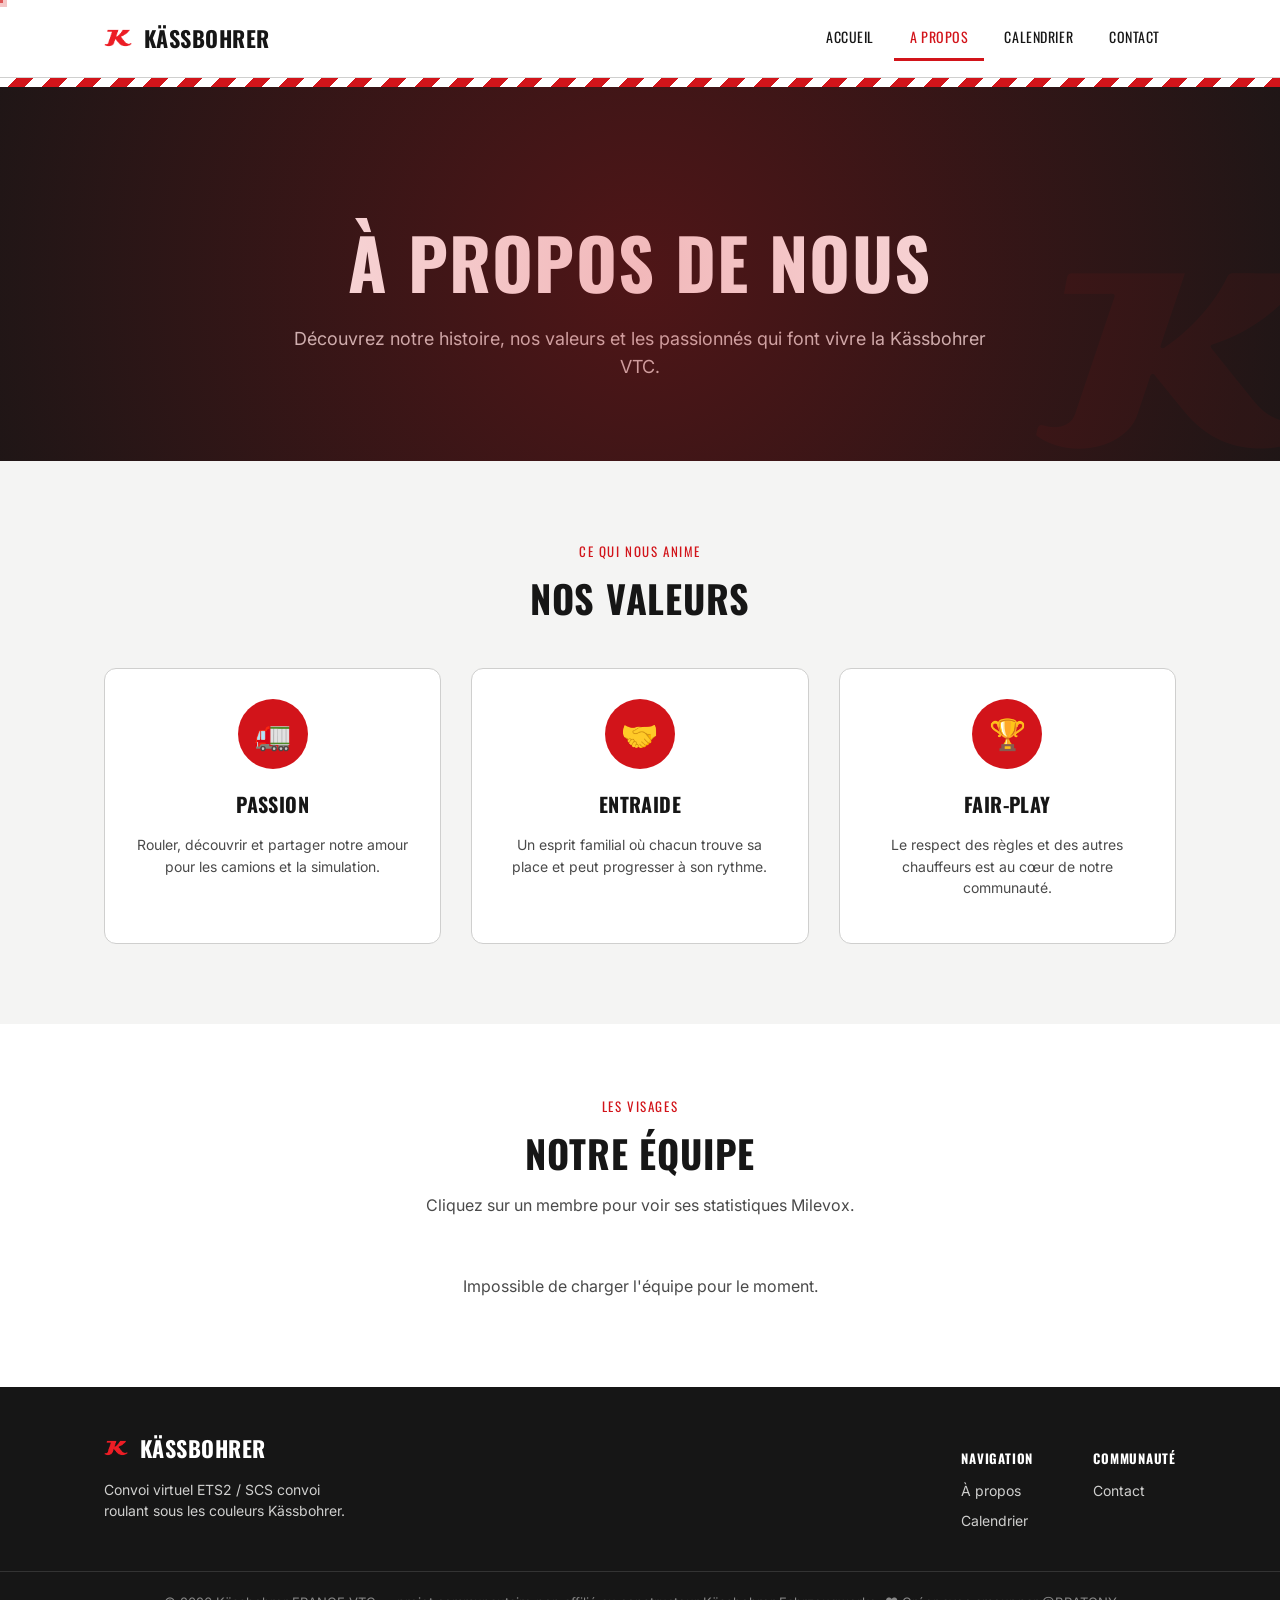
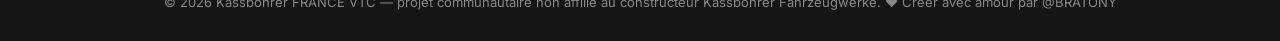
<file: apropos.html>
<!DOCTYPE html>
<html lang="fr">
<head>
<meta charset="UTF-8">
<meta name="viewport" content="width=device-width, initial-scale=1.0">
<title>À propos Kässbohrer VTC</title>
<link rel="icon" type="image/png" href="assets/logo.png">
<link rel="stylesheet" href="assets/style.css">
<style>
  /* ====== STYLES SPÉCIFIQUES À LA PAGE ====== */
  .apropos-hero {
    position: relative;
    background: var(--black);
    color: var(--white);
    overflow: hidden;
    padding: 120px 0 80px;
    text-align: center;
  }
  .apropos-hero::before {
    content: "";
    position: absolute;
    top: -50%;
    left: -50%;
    width: 200%;
    height: 200%;
    background: radial-gradient(circle, rgba(210,20,26,0.3) 0%, transparent 60%);
    animation: rotateBg 20s linear infinite;
  }
  @keyframes rotateBg {
    from { transform: rotate(0deg); }
    to { transform: rotate(360deg); }
  }
  .apropos-hero .logo-watermark {
    position: absolute;
    bottom: -50px;
    right: -50px;
    width: 300px;
    height: 300px;
    opacity: 0.05;
    pointer-events: none;
  }
  .apropos-hero h1 {
    font-size: clamp(40px, 6vw, 70px);
    margin-bottom: 10px;
    text-transform: uppercase;
  }
  .apropos-hero p {
    font-size: 18px;
    max-width: 700px;
    margin: 0 auto;
    color: var(--gray-mid);
  }

  .values-grid {
    display: grid;
    grid-template-columns: repeat(3, 1fr);
    gap: 30px;
    margin-top: 40px;
  }
  .value-card {
    background: var(--white);
    border: 1px solid var(--gray-mid);
    border-radius: 12px;
    padding: 30px;
    text-align: center;
    transition: transform .3s, box-shadow .3s;
  }
  .value-card:hover {
    transform: translateY(-8px);
    box-shadow: 0 12px 30px rgba(0,0,0,0.1);
  }
  .value-icon {
    width: 70px;
    height: 70px;
    border-radius: 50%;
    background: var(--red);
    color: var(--white);
    display: flex;
    align-items: center;
    justify-content: center;
    font-size: 30px;
    margin: 0 auto 20px;
  }
  .value-card h3 {
    font-family: 'Oswald', sans-serif;
    font-size: 20px;
    margin-bottom: 10px;
    text-transform: uppercase;
  }
  .value-card p {
    color: var(--gray-text);
    font-size: 14px;
  }

  .team-grid {
    display: grid;
    grid-template-columns: repeat(4, 1fr);
    gap: 24px;
    margin-top: 40px;
  }
  .team-member {
    text-align: center;
    background: var(--gray-light);
    border-radius: 12px;
    padding: 24px 16px;
    transition: background .3s;
    cursor: pointer;
  }
  .team-member:hover {
    background: var(--white);
    box-shadow: 0 6px 20px rgba(0,0,0,0.08);
  }

  .team-avatar {
    width: 80px;
    height: 80px;
    border-radius: 50%;
    object-fit: cover;
    border: 3px solid var(--red);
    margin: 0 auto 15px;
    display: block;
  }

  .team-member h4 {
    font-family: 'Oswald', sans-serif;
    font-size: 18px;
    margin: 0 0 5px;
  }
  .team-member p {
    font-size: 13px;
    color: var(--gray-text);
    margin: 0;
  }
  
  .team-member .role-badge {
    display: inline-block;
    background: var(--red);
    color: white;
    font-size: 11px;
    padding: 2px 8px;
    border-radius: 12px;
    margin-top: 5px;
    text-transform: uppercase;
    font-weight: 600;
  }

  .cta-section {
    background: var(--red);
    color: var(--white);
    text-align: center;
    padding: 80px 20px;
    margin-top: 60px;
  }
  .cta-section h2 {
    font-size: clamp(30px, 4vw, 50px);
    margin-bottom: 15px;
  }
  .cta-section a {
    display: inline-block;
    background: var(--white);
    color: var(--red);
    padding: 16px 32px;
    font-family: 'Oswald', sans-serif;
    text-transform: uppercase;
    font-size: 16px;
    border-radius: 50px;
    text-decoration: none;
    font-weight: 700;
    margin-top: 20px;
    transition: transform .2s, box-shadow .2s;
  }
  .cta-section a:hover {
    transform: translateY(-3px);
    box-shadow: 0 8px 20px rgba(0,0,0,0.3);
  }

  /* Modal pour les stats */
  .modal-overlay {
    display: none;
    position: fixed;
    top: 0; left: 0; width: 100%; height: 100%;
    background: rgba(0,0,0,0.7);
    justify-content: center;
    align-items: center;
    z-index: 999;
  }
  .modal-overlay.active {
    display: flex;
  }
  .modal {
    background: #1e1e2f;
    border-radius: 16px;
    padding: 30px;
    max-width: 450px;
    width: 90%;
    border: 1px solid #e2b435;
    position: relative;
    color: #fff;
    max-height: 80vh;
    overflow-y: auto;
  }
  .modal .close-btn {
    position: absolute;
    top: 10px;
    right: 15px;
    background: none;
    border: none;
    color: #fff;
    font-size: 1.8rem;
    cursor: pointer;
  }
  .modal h2 {
    margin-top: 0;
    color: #e2b435;
  }
  .modal .stat-item {
    display: flex;
    justify-content: space-between;
    padding: 8px 0;
    border-bottom: 1px solid #333;
  }
  .modal .stat-item:last-child {
    border-bottom: none;
  }
  .modal .label {
    color: #aaa;
  }
  .modal .value {
    font-weight: bold;
  }
  .modal .not-found {
    color: #ff6b6b;
    text-align: center;
  }

  @media (max-width: 860px) {
    .values-grid, .team-grid { grid-template-columns: repeat(2, 1fr); }
  }
  @media (max-width: 560px) {
    .values-grid, .team-grid { grid-template-columns: 1fr; }
  }
</style>
</head>
<body>
  <header>
    <div class="wrap nav-row">
      <a class="brand" href="index.html"><img src="assets/logo.png" alt="Logo Kässbohrer" class="brand-logo">Kässbohrer</a>
      <button class="burger" aria-label="Menu">
        <span></span><span></span><span></span>
      </button>
      <nav>
        <ul>
        <li><a href="index.html">Accueil</a></li>
        <li><a href="apropos.html" class="active">A propos</a></li>
        <li><a href="calendrier.html">Calendrier</a></li>
        <li><a href="contact.html">Contact</a></li>
        </ul>
      </nav>
    </div>
  </header>
  <div class="hazard"></div>

  <section class="apropos-hero">
    <div class="wrap">
      <h1>À propos de nous</h1>
      <p>Découvrez notre histoire, nos valeurs et les passionnés qui font vivre la Kässbohrer VTC.</p>
    </div>
    <img src="assets/logo.png" alt="" class="logo-watermark">
  </section>

  <section style="background:var(--gray-light); padding:80px 0;">
    <div class="wrap">
      <div class="section-head" style="text-align:center;">
        <div class="eyebrow">Ce qui nous anime</div>
        <h2>Nos valeurs</h2>
      </div>
      <div class="values-grid">
        <div class="value-card">
          <div class="value-icon">🚛</div>
          <h3>Passion</h3>
          <p>Rouler, découvrir et partager notre amour pour les camions et la simulation.</p>
        </div>
        <div class="value-card">
          <div class="value-icon">🤝</div>
          <h3>Entraide</h3>
          <p>Un esprit familial où chacun trouve sa place et peut progresser à son rythme.</p>
        </div>
        <div class="value-card">
          <div class="value-icon">🏆</div>
          <h3>Fair-play</h3>
          <p>Le respect des règles et des autres chauffeurs est au cœur de notre communauté.</p>
        </div>
      </div>
    </div>
  </section>

  <section>
    <div class="wrap">
      <div class="section-head" style="text-align:center;">
        <div class="eyebrow">Les visages</div>
        <h2>Notre équipe</h2>
        <p class="lead" style="margin:10px auto 0;">Cliquez sur un membre pour voir ses statistiques Milevox.</p>
      </div>
      <div class="team-grid" id="team-container">
        <p style="grid-column: 1/-1; text-align: center; color: var(--gray-text);">Chargement de l'équipe...</p>
      </div>
    </div>
  </section>

  <!-- Modal pour les stats -->
  <div id="statsModal" class="modal-overlay">
    <div class="modal">
      <button class="close-btn" id="closeModalBtn">&times;</button>
      <h2 id="modalTitle">Statistiques Milevox</h2>
      <div id="modalContent">
        <!-- contenu dynamique -->
      </div>
    </div>
  </div>

  <footer>
    <div class="wrap">
      <div>
        <div class="brand" style="margin-bottom:12px;"><img src="assets/logo.png" alt="Logo Kässbohrer" class="brand-logo" style="height:24px;">Kässbohrer</div>
        <p style="max-width:260px;font-size:14px;">Convoi virtuel ETS2 / SCS convoi roulant sous les couleurs Kässbohrer.</p>
      </div>
      <div class="cols">
        <div>
          <h4>Navigation</h4>
          <ul>
            <li><a href="apropos.html">À propos</a></li>
            <li><a href="calendrier.html">Calendrier</a></li>
          </ul>
        </div>
        <div>
          <h4>Communauté</h4>
          <ul>
            <li><a href="contact.html">Contact</a></li>
          </ul>
        </div>
      </div>
    </div>
    <div class="copy">© 2026 Kässbohrer FRANCE VTC — projet communautaire non affilié au constructeur Kässbohrer Fahrzeugwerke. ❤️ Créer avec amour par <a href="https://discord.com/users/1252736157285093397" target="_blank" style="color:#888;text-decoration:none;transition:color 0.2s;" onmouseover="this.style.color='#e2b435'" onmouseout="this.style.color='#888'">@BRATONY</a></div>
  </footer>
  
  <script src="assets/nav.js"></script>

  <script>
    const TEAM_API_URL = "https://caviar-gatherer-matriarch.ngrok-free.dev/api/team";
    const MEMBER_API_BASE = "https://caviar-gatherer-matriarch.ngrok-free.dev/api/member";

    const ROLE_LABELS = {
      patron: "Patron",
      chauffeurs: "Chauffeur",
      chauffeurs_essai: "Chauffeur à l'essai"
    };

    const teamContainer = document.getElementById('team-container');

    async function chargerEquipe() {
        try {
            const url = TEAM_API_URL + (TEAM_API_URL.includes('?') ? '&' : '?') + 'ngrok-skip-browser-warning=true';
            const res = await fetch(url, { cache: 'no-store', headers: { 'ngrok-skip-browser-warning': 'true' } });
            if (!res.ok) throw new Error('HTTP ' + res.status);
            const data = await res.json();
            
            teamContainer.innerHTML = '';

            for (const [roleKey, members] of Object.entries(data)) {
                if (!Array.isArray(members) || members.length === 0) continue;
                const roleLabel = ROLE_LABELS[roleKey] || "Membre";

                members.forEach(member => {
                    const card = document.createElement('div');
                    card.className = 'team-member';
                    const avatarUrl = member.avatar || 'assets/logo.png';

                    card.innerHTML = `
                        <img src="${avatarUrl}" class="team-avatar" alt="${member.pseudo}">
                        <h4>${member.pseudo}</h4>
                        <span class="role-badge">${roleLabel}</span>
                        <p style="margin-top: 8px; font-size: 12px; color: #888;">Ancienneté : ${member.anciennete || 'N/A'}</p>
                    `;
                    
                    card.addEventListener('click', (e) => {
                        e.stopPropagation();
                        ouvrirModal(member.id, member.pseudo);
                    });
                    teamContainer.appendChild(card);
                });
            }

            if (teamContainer.children.length === 0) {
                teamContainer.innerHTML = '<p style="grid-column: 1/-1; text-align: center; color: var(--gray-text);">Aucun membre trouvé.</p>';
            }

        } catch (err) {
            console.warn('[équipe] Échec chargement /api/team', err);
            teamContainer.innerHTML = '<p style="grid-column: 1/-1; text-align: center; color: var(--gray-text);">Impossible de charger l\'équipe pour le moment.</p>';
        }
    }

    async function ouvrirModal(discordId, pseudoDiscord) {
        const modal = document.getElementById('statsModal');
        const content = document.getElementById('modalContent');
        const title = document.getElementById('modalTitle');

        content.innerHTML = '<p style="text-align:center;">Chargement des statistiques...</p>';
        modal.classList.add('active');

        try {
            const url = `${MEMBER_API_BASE}/${discordId}?ngrok-skip-browser-warning=true`;
            const res = await fetch(url, { headers: { 'ngrok-skip-browser-warning': 'true' } });
            if (!res.ok) {
                if (res.status === 404) {
                    content.innerHTML = `<p class="not-found">❌ Ce membre n'a pas été lié à un compte Milevox. <br> <span style="font-size:0.9rem;color:#aaa;">(Seul le staff peut faire le lien via la commande Discord <code>/milevox-lien</code>)</span></p>`;
                } else {
                    content.innerHTML = `<p class="not-found">❌ Erreur lors de la récupération des données.</p>`;
                }
                return;
            }
            const stats = await res.json();
            title.textContent = `Statistiques de ${stats.username}`;
            content.innerHTML = `
                <div class="stat-item"><span class="label">Niveau</span><span class="value">${stats.level || 'N/A'}</span></div>
                <div class="stat-item"><span class="label">Kilomètres totaux</span><span class="value">${Math.round(stats.total_km || 0).toLocaleString('fr-FR')} km</span></div>
                <div class="stat-item"><span class="label">Livraisons</span><span class="value">${stats.total_deliveries || 0}</span></div>
                <div class="stat-item"><span class="label">Livraisons parfaites</span><span class="value">${stats.perfect_deliveries || 0}</span></div>
                <div class="stat-item"><span class="label">Éco-conduite (moy.)</span><span class="value">${Math.round(stats.avg_eco_score || 0)}%</span></div>
                <div class="stat-item"><span class="label">Rôle</span><span class="value">${stats.role || 'Membre'}</span></div>
            `;
        } catch (err) {
            console.error(err);
            content.innerHTML = `<p class="not-found">❌ Erreur réseau ou serveur.</p>`;
        }
    }

    document.getElementById('closeModalBtn').addEventListener('click', (e) => {
        e.stopPropagation();
        document.getElementById('statsModal').classList.remove('active');
    });
    document.getElementById('statsModal').addEventListener('click', (e) => {
        if (e.target === e.currentTarget) {
            document.getElementById('statsModal').classList.remove('active');
        }
    });

    chargerEquipe();
  </script>
</body>
</html>
</file>
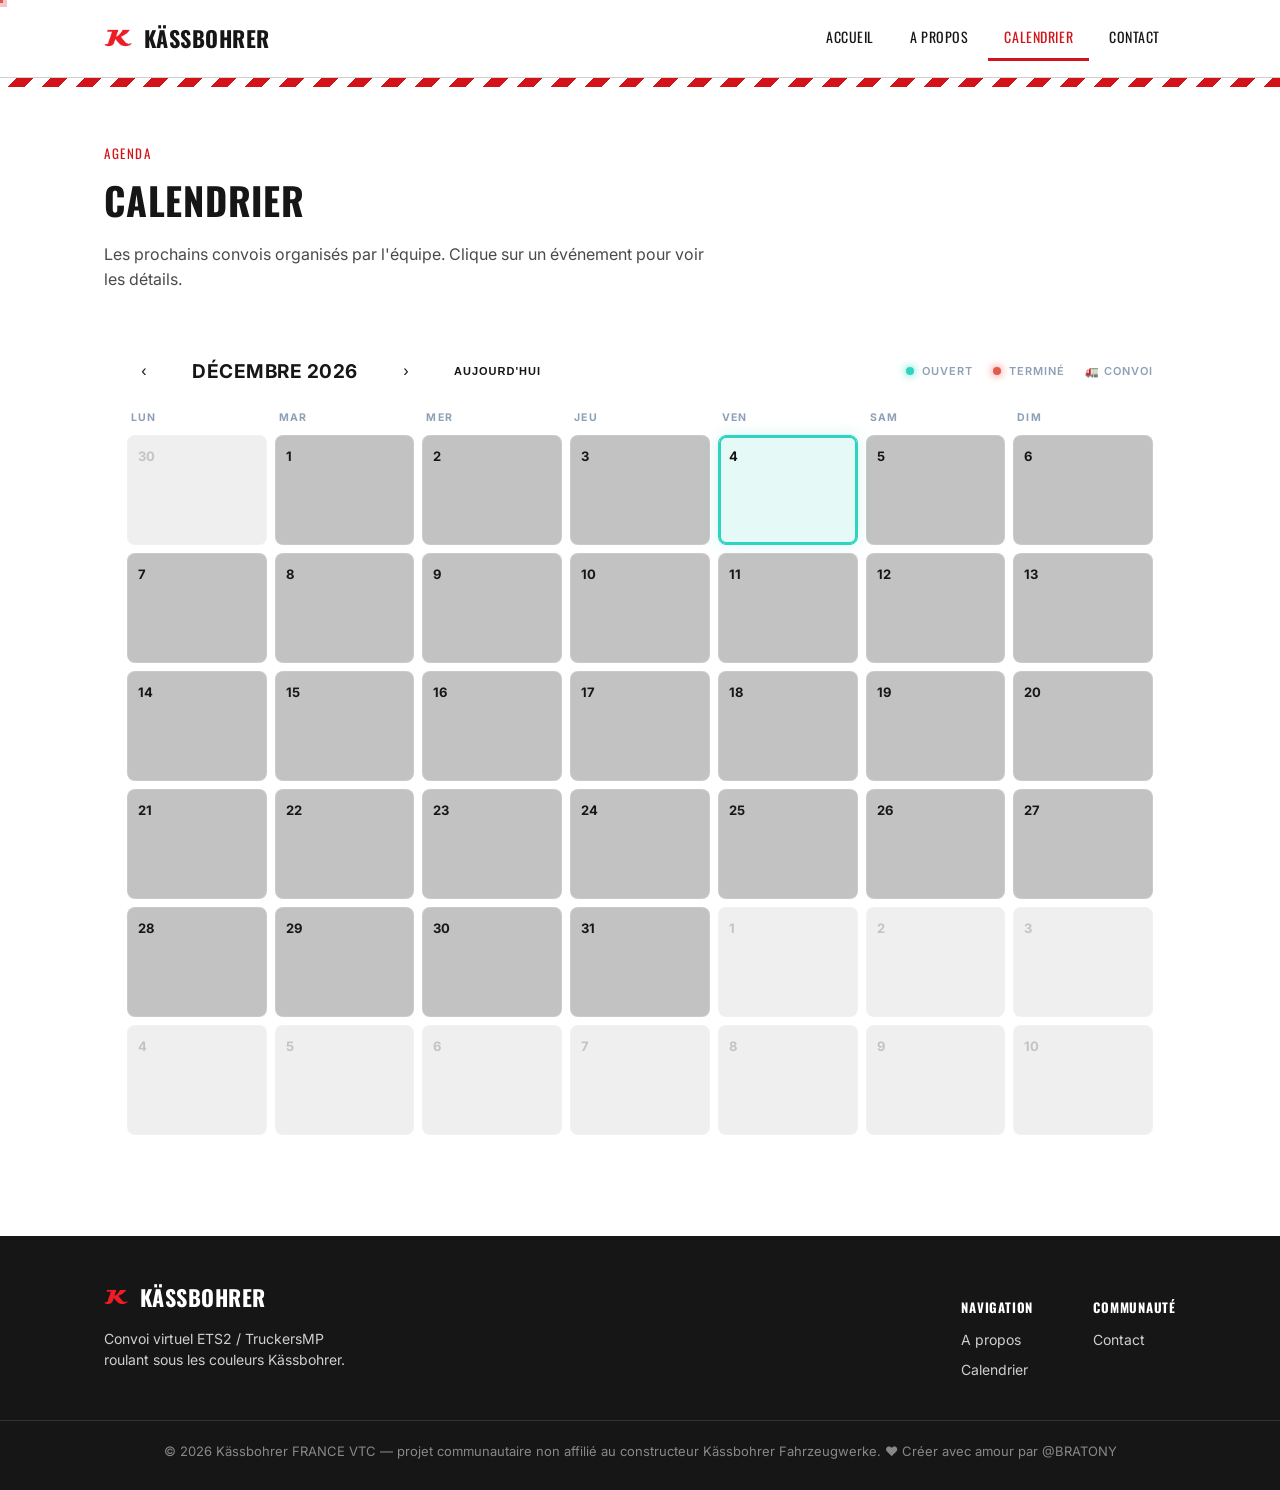
<file: calendrier.html>
<!DOCTYPE html>
<html lang="fr">
<head>
<meta charset="UTF-8">
<meta name="viewport" content="width=device-width, initial-scale=1.0">
<title>Calendrier Kässbohrer VTC</title>
<link rel="icon" type="image/png" href="assets/logo.png">
<link rel="stylesheet" href="assets/style.css">
<style>
  .cal-wrap { background:rgba(255,255,255,.02); border:1px solid rgba(255,255,255,.08); border-radius:12px; padding:22px 22px 28px; }
  .cal-toolbar { display:flex; align-items:center; justify-content:space-between; flex-wrap:wrap; gap:16px; margin-bottom:22px; }
  .cal-legend { display:flex; gap:20px; flex-wrap:wrap; }
  .cal-legend-item { display:inline-flex; align-items:center; gap:8px; font-size:11px; letter-spacing:1px; text-transform:uppercase; color:var(--muted,#8ea0b7); font-weight:600; }
  .cal-legend-dot { width:8px; height:8px; border-radius:50%; flex-shrink:0; }
  .cal-legend-dot.open { background:#2dd4bf; box-shadow:0 0 8px #2dd4bf; }
  .cal-legend-dot.closed { background:#e05c4d; box-shadow:0 0 8px #e05c4d; }
  .cal-nav { display:flex; align-items:center; gap:14px; }
  .cal-nav-btn { width:34px; height:34px; border-radius:50%; border:1px solid rgba(255,255,255,.12); background:rgba(255,255,255,.03); color:inherit; display:flex; align-items:center; justify-content:center; cursor:pointer; font-size:16px; transition:background .2s ease, border-color .2s ease; }
  .cal-nav-btn:hover { background:rgba(255,255,255,.08); }
  .cal-title { font-size:19px; font-weight:700; letter-spacing:.5px; text-transform:uppercase; min-width:200px; text-align:center; }
  .cal-today-btn { font-size:11px; letter-spacing:1px; text-transform:uppercase; font-weight:700; background:rgba(255,255,255,.05); border:1px solid rgba(255,255,255,.14); border-radius:20px; padding:8px 16px; cursor:pointer; color:inherit; transition:background .2s ease; }
  .cal-today-btn:hover { background:rgba(255,255,255,.1); }
  .cal-daynames { display:grid; grid-template-columns:repeat(7,1fr); gap:8px; margin-bottom:8px; }
  .cal-dayname { font-size:10.5px; letter-spacing:1.2px; text-transform:uppercase; color:var(--muted,#8ea0b7); padding-left:4px; font-weight:700; }
  .cal-grid { display:grid; grid-template-columns:repeat(7,1fr); gap:8px; }

  .cal-cell { min-height:110px; border-radius:8px; padding:10px; background:rgba(63, 63, 63, 0.315); border:1px solid rgba(255,255,255,.12); display:flex; flex-direction:column; gap:6px; transition: all .2s ease; cursor: pointer; }
  .cal-cell:hover { background: rgba(155, 82, 82, 0.808); border-color: #d42d2d; box-shadow: 0 0 12px rgba(212, 45, 45, 0.3); transform: scale(1.02); }
  .cal-cell.other-month { opacity:.25; }
  .cal-cell.today { border-color:#2dd4bf; background: rgba(45,212,191,.12); box-shadow: 0 0 0 2px #2dd4bf inset, 0 0 15px rgba(45,212,191,.2); font-weight: 700; }
  .cal-cell.has-open { background:rgba(45,212,191,.08); border-color:rgba(45,212,191,.4); }
  .cal-cell.has-closed { background:rgba(224,92,77,.06); border-color:rgba(224,92,77,.3); }
  .cal-daynum { font-size:13px; font-weight:700; }
  .cal-events { display:flex; flex-direction:column; gap:5px; }
  .cal-event-pill { display:block; cursor:pointer; font-size:10.5px; line-height:1.3; padding:5px 8px; border-radius:5px; background:rgba(255,255,255,.06); font-weight:600; color:inherit; overflow:hidden; text-overflow:ellipsis; white-space:nowrap; border-left:3px solid var(--muted,#8ea0b7); transition:transform .15s ease; }
  .cal-event-pill:hover { transform:translateX(2px); }
  .cal-event-pill.open { border-left-color:#2dd4bf; background:rgba(45,212,191,.15); }
  .cal-event-pill.closed { border-left-color:#e05c4d; opacity:.7; }
  .cal-event-pill.convoi::before { content:"🚛 "; }
  .cal-loading, .cal-error { text-align:center; padding:40px 20px; color:var(--muted,#8ea0b7); font-size:14px; }
  .cal-error { grid-column:1/-1; padding:14px; }
  .cal-loading { grid-column:1/-1; }
  @media (max-width:760px) { .cal-wrap { padding:16px 12px 20px; } .cal-cell { min-height:74px; padding:6px; } .cal-dayname { font-size:9px; } .cal-event-pill { font-size:9px; padding:4px 6px; } .cal-title { font-size:16px; min-width:0; } }

  /* Modal détails */
  .modal-overlay { position:fixed; inset:0; background:rgba(5,6,8,.88); backdrop-filter:blur(14px); -webkit-backdrop-filter:blur(14px); z-index:1000; display:flex; align-items:center; justify-content:center; padding:20px; }
  .modal-content { background:#0f1115; border:1px solid rgba(255,255,255,.1); border-radius:14px; max-width:520px; width:100%; padding:28px; box-shadow:0 24px 60px rgba(0,0,0,.6); max-height:90vh; overflow-y:auto; }
  .modal-close { float:right; background:none; border:none; color:#8ea0b7; font-size:22px; cursor:pointer; padding:4px 8px; border-radius:6px; }
  .modal-close:hover { background:rgba(255,255,255,.06); }
  .modal-image { width:100%; border-radius:10px; margin-bottom:16px; max-height:200px; object-fit:cover; }
  .modal-title { font-weight:800; font-size:22px; color:#fff; margin:0 0 10px; clear:both; }
  .modal-tags { display:flex; gap:8px; flex-wrap:wrap; margin-bottom:14px; }
  .modal-tag, .modal-tag-date { padding:4px 12px; border-radius:20px; font-size:12px; font-weight:600; }
  .modal-tag { background:rgba(226,180,53,.15); color:#e2b435; }
  .modal-tag-date { background:rgba(255,255,255,.06); color:#c9d3e0; }
  .modal-lieu { color:#8ea0b7; margin:0 0 12px; font-size:14px; }
  .modal-description { color:#c9d3e0; font-size:14px; line-height:1.6; background:rgba(255,255,255,.03); padding:12px 16px; border-radius:10px; border-left:3px solid #e2b435; margin-bottom:14px; white-space:pre-wrap; }
  .modal-description.regle { border-left-color:#e05c4d; }
  .modal-convoi-badge { margin-bottom:14px; padding:12px; background:rgba(226,180,53,.1); border-radius:10px; border-left:3px solid #e2b435; font-size:13px; color:#e2b435; }
  .modal-buttons { display:flex; flex-wrap:wrap; gap:10px; margin-top:8px; }
  .modal-btn { display:inline-block; padding:10px 22px; border-radius:999px; font-weight:700; font-size:14px; background:#e2b435; color:#111; text-decoration:none; transition:opacity .2s ease; }
  .modal-btn:hover { opacity:.85; }
  .modal-btn-discord { background:#5865F2; color:#fff; }
</style>
</head>
<body>
  <header>
    <div class="wrap nav-row">
      <a class="brand" href="index.html"><img src="assets/logo.png" alt="Logo Kässbohrer" class="brand-logo">Kässbohrer</a>
      <button class="burger" aria-label="Menu">
        <span></span><span></span><span></span>
      </button>
      <nav>
        <ul>
        <li><a href="index.html">Accueil</a></li>
        <li><a href="apropos.html">A propos</a></li>
        <li><a href="calendrier.html" class="active">Calendrier</a></li>
        <li><a href="contact.html">Contact</a></li>
        </ul>
      </nav>
    </div>
  </header>
  <div class="hazard"></div>

  <section style="padding-top:56px;">
    <div class="wrap">
      <div class="section-head">
        <div class="eyebrow">Agenda</div>
        <h2>Calendrier</h2>
        <p class="lead">Les prochains convois organisés par l'équipe. Clique sur un événement pour voir les détails.</p>
      </div>

      <div class="cal-wrap">
        <div class="cal-toolbar">
          <div class="cal-nav">
            <button class="cal-nav-btn" id="cal-prev" aria-label="Mois précédent">‹</button>
            <span class="cal-title" id="cal-title">—</span>
            <button class="cal-nav-btn" id="cal-next" aria-label="Mois suivant">›</button>
            <button class="cal-today-btn" id="cal-today">Aujourd'hui</button>
          </div>
          <div class="cal-legend">
            <span class="cal-legend-item"><span class="cal-legend-dot open"></span>Ouvert</span>
            <span class="cal-legend-item"><span class="cal-legend-dot closed"></span>Terminé</span>
            <span class="cal-legend-item">🚛 Convoi</span>
          </div>
        </div>
        <div class="cal-daynames">
          <span class="cal-dayname">Lun</span><span class="cal-dayname">Mar</span><span class="cal-dayname">Mer</span>
          <span class="cal-dayname">Jeu</span><span class="cal-dayname">Ven</span><span class="cal-dayname">Sam</span><span class="cal-dayname">Dim</span>
        </div>
        <div class="cal-grid" id="cal-grid"><div class="cal-loading">Chargement du calendrier…</div></div>
      </div>
    </div>
  </section>

  <footer>
    <div class="wrap">
      <div>
        <div class="brand" style="margin-bottom:12px;"><img src="assets/logo.png" alt="Logo Kässbohrer" class="brand-logo" style="height:24px;">Kässbohrer</div>
        <p style="max-width:260px;font-size:14px;">Convoi virtuel ETS2 / TruckersMP roulant sous les couleurs Kässbohrer.</p>
      </div>
      <div class="cols">
        <div>
          <h4>Navigation</h4>
          <ul>
            <li><a href="apropos.html">A propos</a></li>
            <li><a href="calendrier.html">Calendrier</a></li>
          </ul>
        </div>
        <div>
          <h4>Communauté</h4>
          <ul>
            <li><a href="contact.html">Contact</a></li>
          </ul>
        </div>
      </div>
    </div>
    <div class="copy">© 2026 Kässbohrer FRANCE VTC — projet communautaire non affilié au constructeur Kässbohrer Fahrzeugwerke. ❤️ Créer avec amour par <a href="https://discord.com/users/1252736157285093397" target="_blank" style="color:#888;text-decoration:none;transition:color 0.2s;" onmouseover="this.style.color='#e2b435'" onmouseout="this.style.color='#888'">@BRATONY</a></div>
  </footer>
  <script src="assets/nav.js"></script>

<script>
(function(){
  // 1) events.json du site (même repo, redéployé automatiquement par Cloudflare Pages)
  // 2) en secours : le fichier raw GitHub
  var EVENTS_URLS = [
    "/events.json?t=" + Date.now(),
    "https://raw.githubusercontent.com/nosix-dev/kassbohrer-vtc/main/events.json?t=" + Date.now(),
    "https://cdn.jsdelivr.net/gh/nosix-dev/kassbohrer-vtc@main/events.json?t=" + Date.now()
  ];
  var erreurs = [];
  var DISCORD_URL = "https://discord.gg/XXXXXXX"; // ⚠️ à remplacer par ton lien d'invitation
  var MOIS = ['Janvier','Février','Mars','Avril','Mai','Juin','Juillet','Août','Septembre','Octobre','Novembre','Décembre'];

  var grid = document.getElementById('cal-grid');
  var titleEl = document.getElementById('cal-title');
  if(!grid) return;

  var aujourdhui = new Date(); aujourdhui.setHours(0,0,0,0);
  var vueAnnee = aujourdhui.getFullYear(), vueMois = aujourdhui.getMonth();
  var parJour = {}, liste = [], charge = false;

  function esc(s){
    return String(s).replace(/[&<>"']/g, function(c){ return {'&':'&amp;','<':'&lt;','>':'&gt;','"':'&quot;',"'":'&#39;'}[c]; });
  }
  function cle(d){ return d.getFullYear() + '-' + d.getMonth() + '-' + d.getDate(); }
  function texte(v){ return Array.isArray(v) ? v.map(function(l){ return '• ' + l; }).join('\n') : (v || ''); }
  // Convoi = catégorie "Convoi", ou "convoi": true, ou titre qui commence par 🚛
  function estConvoi(ev){
    return ev.convoi === true || ev._isConvoi === true
      || (ev.categorie && String(ev.categorie).toLowerCase() === 'convoi')
      || (ev.titre && ev.titre.indexOf('🚛 ') === 0);
  }
  // "2026-10-25" lu en date locale (évite le décalage de fuseau)
  function parseDate(s){
    if(typeof s === 'string'){
      var m = s.match(/^(\d{4})-(\d{2})-(\d{2})$/);
      if(m) return new Date(+m[1], +m[2] - 1, +m[3]);
    }
    return new Date(s);
  }
  function estOuvert(ev){ return parseDate(ev.date) >= aujourdhui; }

  function indexer(events){
    parJour = {}; liste = [];
    events.forEach(function(ev){
      var d = parseDate(ev.date);
      if(isNaN(d)) return;
      ev._i = liste.length;
      liste.push(ev);
      var k = cle(d);
      (parJour[k] = parJour[k] || []).push(ev);
    });
  }

  window.handleEventClick = function(i){
    var ev = liste[i];
    if(!ev) return;
    var desc = texte(ev.description), regle = texte(ev['règlement']);
    var d = parseDate(ev.date);
    var dateFr = isNaN(d) ? '' : d.toLocaleDateString('fr-FR');
    var overlay = document.createElement('div');
    overlay.className = 'modal-overlay';
    overlay.innerHTML =
      '<div class="modal-content">'
      + '<button class="modal-close" aria-label="Fermer">✕</button>'
      + (ev.image ? '<img src="' + esc(ev.image) + '" class="modal-image" alt="">' : '')
      + '<h2 class="modal-title">' + esc(ev.titre || 'Événement') + '</h2>'
      + '<div class="modal-tags">'
      + (ev.categorie ? '<span class="modal-tag">' + esc(ev.categorie) + '</span>' : '')
      + (dateFr ? '<span class="modal-tag-date">📅 ' + esc(dateFr) + '</span>' : '')
      + (ev.heure ? '<span class="modal-tag-date">🕒 ' + esc(ev.heure) + '</span>' : '')
      + '</div>'
      + (ev.lieu ? '<p class="modal-lieu">📍 ' + esc(ev.lieu) + '</p>' : '')
      + (desc ? '<div class="modal-description">' + esc(desc) + '</div>' : '')
      + (regle ? '<div class="modal-description regle"><strong>Règlement :</strong>\n' + esc(regle) + '</div>' : '')
      + (estConvoi(ev) ? '<div class="modal-convoi-badge">🚛 Convoi organisé par Kässbohrer</div>' : '')
      + '<div class="modal-buttons">'
      + (ev.lienHaulmp ? '<a href="' + esc(ev.lienHaulmp) + '" target="_blank" rel="noopener" class="modal-btn">🔗 HaulMP</a>' : '')
      + (ev.lien ? '<a href="' + esc(ev.lien) + '" target="_blank" rel="noopener" class="modal-btn">🔗 TrucksBook</a>' : '')
      + '<a href="' + DISCORD_URL + '" target="_blank" rel="noopener" class="modal-btn modal-btn-discord">💬 Discord</a>'
      + '</div></div>';
    document.body.appendChild(overlay);
    function fermer(){ overlay.remove(); document.removeEventListener('keydown', onKey); }
    function onKey(e){ if(e.key === 'Escape') fermer(); }
    document.addEventListener('keydown', onKey);
    overlay.addEventListener('click', function(e){
      if(e.target === overlay || e.target.classList.contains('modal-close')) fermer();
    });
  };

  function rendre(){
    titleEl.textContent = MOIS[vueMois] + ' ' + vueAnnee;
    var decalage = (new Date(vueAnnee, vueMois, 1).getDay() + 6) % 7;
    var html = charge ? '' : '<div class="cal-error">Événements indisponibles pour le moment — le calendrier s\'affiche quand même.'
      + (erreurs.length ? '<br><small style="opacity:.7;word-break:break-all;">' + esc(erreurs.join(' | ')) + '</small>' : '') + '</div>';
    for(var i = 0; i < 42; i++){
      var jour = new Date(vueAnnee, vueMois, 1 - decalage + i);
      var evs = parJour[cle(jour)] || [];
      var c = 'cal-cell';
      if(jour.getMonth() !== vueMois) c += ' other-month';
      if(jour.getTime() === aujourdhui.getTime()) c += ' today';
      if(evs.some(estOuvert)) c += ' has-open';
      else if(evs.length) c += ' has-closed';
      var pills = evs.length ? '<div class="cal-events">' + evs.map(function(ev){
        var k = 'cal-event-pill ' + (estOuvert(ev) ? 'open' : 'closed') + (estConvoi(ev) ? ' convoi' : '');
        return '<span class="' + k + '" title="Voir les détails" onclick="handleEventClick(' + ev._i + ')">' + esc(ev.titre || 'Événement') + '</span>';
      }).join('') + '</div>' : '';
      html += '<div class="' + c + '"><span class="cal-daynum">' + jour.getDate() + '</span>' + pills + '</div>';
    }
    grid.innerHTML = html;
  }

  document.getElementById('cal-prev').addEventListener('click', function(){ if(--vueMois < 0){ vueMois = 11; vueAnnee--; } rendre(); });
  document.getElementById('cal-next').addEventListener('click', function(){ if(++vueMois > 11){ vueMois = 0; vueAnnee++; } rendre(); });
  document.getElementById('cal-today').addEventListener('click', function(){ vueAnnee = aujourdhui.getFullYear(); vueMois = aujourdhui.getMonth(); rendre(); });

  function chargerJson(i){
    return fetch(EVENTS_URLS[i], { cache: 'no-store' })
      .then(function(r){ if(!r.ok) throw new Error('HTTP ' + r.status); return r.json(); })
      .catch(function(err){
        console.warn('[calendrier] échec ' + EVENTS_URLS[i], err.message);
        erreurs.push(EVENTS_URLS[i].split('?')[0] + ' → ' + err.message);
        if(i + 1 < EVENTS_URLS.length) return chargerJson(i + 1);
        throw err;
      });
  }

  chargerJson(0)
    .then(function(events){ indexer(Array.isArray(events) ? events : []); charge = true; })
    .catch(function(err){ console.warn('[calendrier]', err.message); indexer([]); charge = false; })
    .then(rendre);
})();
</script>
</body>
</html>
</file>
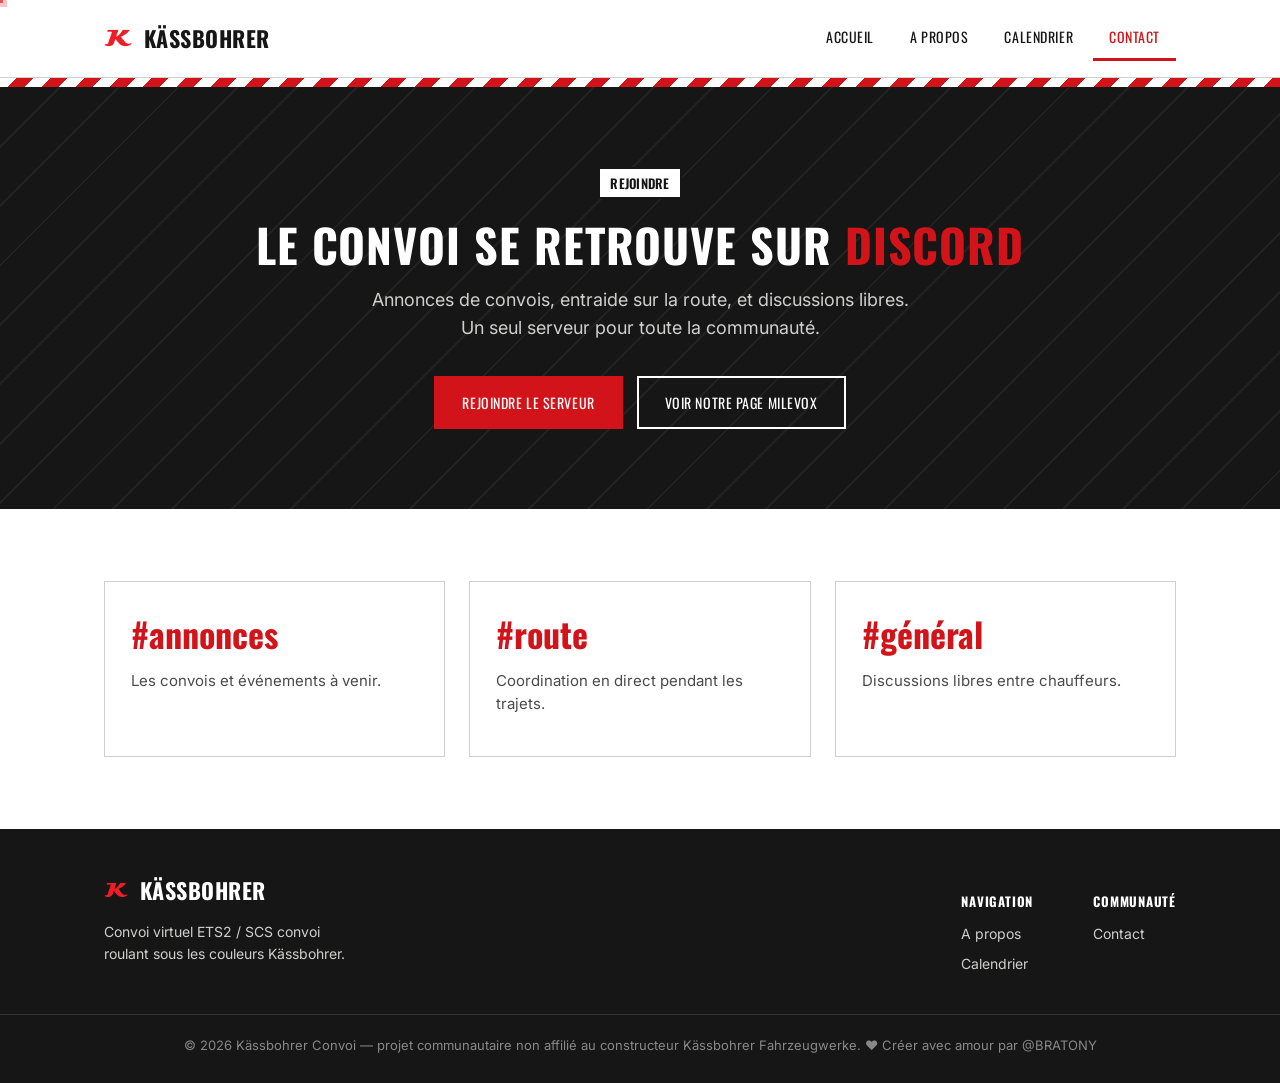
<file: contact.html>
<!DOCTYPE html>
<html lang="fr">
<head>
<meta charset="UTF-8">
<meta name="viewport" content="width=device-width, initial-scale=1.0">
<title>Contact Kässbohrer VTC</title>
<link rel="icon" type="image/png" href="assets/logo.png">
<link rel="stylesheet" href="assets/style.css">
</head>
<body>
  <header>
    <div class="wrap nav-row">
      <a class="brand" href="index.html"><img src="assets/logo.png" alt="Logo Kässbohrer" class="brand-logo">Kässbohrer</a>
      <button class="burger" aria-label="Menu">
        <span></span><span></span><span></span>
      </button>
      <nav>
        <ul>
        <li><a href="index.html">Accueil</a></li>
        <li><a href="apropos.html">A propos</a></li>
        <li><a href="calendrier.html">Calendrier</a></li>
        <li><a href="contact.html" class="active">Contact</a></li>
        </ul>
      </nav>
    </div>
  </header>
  <div class="hazard"></div>

  <section class="hero" style="padding:80px 0;">
    <div class="wrap" style="text-align:center;">
      <span class="plate">REJOINDRE</span>
      <h1 style="font-size:clamp(30px,5vw,46px);">Le convoi se retrouve sur <span>Discord</span></h1>
      <p style="margin:18px auto 0;">Annonces de convois, entraide sur la route, et discussions libres. Un seul serveur pour toute la communauté.</p>
      <div class="btn-row" style="justify-content:center;">
        <a href="https://discord.gg/Au7rC8Qtkm" class="btn btn-solid" target="_blank" rel="noopener">Rejoindre le serveur</a>
        <a href="https://milevox.app/profile/%F0%9D%95%AD%F0%9D%96%97%F0%9D%96%86%F0%9D%96%99%F0%9D%96%94%F0%9D%96%93%F0%9D%96%9E" class="btn btn-outline" target="_blank" rel="noopener">Voir notre page Milevox</a>
      </div>
    </div>
  </section>
  <section>
    <div class="wrap grid grid-3">
      <div class="card"><div class="num">#annonces</div><p>Les convois et événements à venir.</p></div>
      <div class="card"><div class="num">#route</div><p>Coordination en direct pendant les trajets.</p></div>
      <div class="card"><div class="num">#général</div><p>Discussions libres entre chauffeurs.</p></div>
    </div>
  </section>

  <footer>
    <div class="wrap">
      <div>
        <div class="brand" style="margin-bottom:12px;"><img src="assets/logo.png" alt="Logo Kässbohrer" class="brand-logo" style="height:24px;">Kässbohrer</div>
        <p style="max-width:260px;font-size:14px;">Convoi virtuel ETS2 / SCS convoi roulant sous les couleurs Kässbohrer.</p>
      </div>
      <div class="cols">
        <div>
          <h4>Navigation</h4>
          <ul>
            <li><a href="apropos.html">A propos</a></li>
            <li><a href="calendrier.html">Calendrier</a></li>
          </ul>
        </div>
        <div>
          <h4>Communauté</h4>
          <ul>
            <li><a href="contact.html">Contact</a></li>
          </ul>
        </div>
      </div>
    </div>
    <div class="copy">© 2026 Kässbohrer Convoi — projet communautaire non affilié au constructeur Kässbohrer Fahrzeugwerke. ❤️ Créer avec amour par <a href="https://discord.com/users/1252736157285093397" target="_blank" style="color:#888;text-decoration:none;transition:color 0.2s;" onmouseover="this.style.color='#e2b435'" onmouseout="this.style.color='#888'">@BRATONY</a></div>
  </footer>
  <script src="assets/nav.js"></script>
</body>
</html>
</file>
<file: assets/style.css>
@import url('https://fonts.googleapis.com/css2?family=Oswald:wght@500;600;700&family=Inter:wght@400;500;600&display=swap');

:root{
  --red: #D2141A;
  --red-dark: #9E0F14;
  --black: #161616;
  --white: #FFFFFF;
  --gray-light: #F4F4F3;
  --gray-mid: #CFCFCE;
  --gray-text: #4A4A4A;
  --stripe-size: 26px;
}

*{ box-sizing: border-box; }
html{ scroll-behavior: smooth; }
body{
  margin: 0;
  background: var(--white);
  color: var(--black);
  font-family: 'Inter', sans-serif;
  font-size: 16px;
  line-height: 1.55;
}
h1,h2,h3,.brand,.plate{
  font-family: 'Oswald', sans-serif;
  text-transform: uppercase;
  letter-spacing: 0.02em;
  margin: 0;
}
a{ color: inherit; text-decoration: none; }
img{ max-width: 100%; display: block; }
.wrap{ max-width: 1120px; margin: 0 auto; padding: 0 24px; }

.hazard{
  height: 10px;
  background: repeating-linear-gradient(
    -45deg,
    var(--red) 0, var(--red) 12px,
    var(--white) 12px, var(--white) 24px
  );
}

/* ===== HEADER ===== */
header{ background: var(--white); position: sticky; top: 0; z-index: 50; box-shadow: 0 1px 0 var(--gray-mid); }
.nav-row{ display: flex; align-items: center; justify-content: space-between; padding: 16px 24px; }
.brand{ font-size: 22px; font-weight: 700; display: flex; align-items: center; gap: 12px; }
.brand-logo{ height: 28px; width: auto; display: block; }
nav ul{ list-style: none; display: flex; gap: 4px; margin: 0; padding: 0; }
nav a{
  display: inline-block;
  padding: 10px 16px;
  font-family: 'Oswald', sans-serif;
  font-size: 14px;
  letter-spacing: 0.04em;
  text-transform: uppercase;
  color: var(--black);
  border-bottom: 3px solid transparent;
  transition: border-color .15s ease, color .15s ease;
}
nav a:hover{ color: var(--red); }
nav a.active{ color: var(--red); border-bottom-color: var(--red); }
.burger{ display: none; background: none; border: none; cursor: pointer; padding: 8px; }
.burger span{ display: block; width: 24px; height: 2px; background: var(--black); margin: 5px 0; }

@media (max-width: 860px){
  nav{ position: absolute; top: 100%; left: 0; right: 0; background: var(--white); border-bottom: 1px solid var(--gray-mid); display: none; }
  nav.open{ display: block; }
  nav ul{ flex-direction: column; padding: 8px 24px 16px; }
  nav a{ border-bottom: none; border-left: 3px solid transparent; padding: 12px 8px; }
  nav a.active, nav a:hover{ border-left-color: var(--red); }
  .burger{ display: block; }
}

/* ===== HERO ===== */
.hero{ background: var(--black); color: var(--white); padding: 100px 0 76px; }
.plate{
  display: inline-block;
  font-size: 13px;
  font-weight: 600;
  color: var(--black);
  background: var(--white);
  border: 2px solid var(--black);
  padding: 4px 10px;
  margin-bottom: 22px;
}
.hero h1{ font-size: clamp(38px, 6vw, 68px); font-weight: 700; line-height: 1.02; }
.hero h1 span{ color: var(--red); }
.hero p{ max-width: 560px; color: var(--gray-mid); font-size: 18px; margin-top: 18px; }
.btn-row{ display: flex; gap: 14px; margin-top: 34px; flex-wrap: wrap; }
.btn{
  font-family: 'Oswald', sans-serif;
  text-transform: uppercase;
  letter-spacing: 0.04em;
  font-size: 14px;
  padding: 14px 26px;
  border: 2px solid var(--red);
  transition: background .15s ease, color .15s ease;
}
.btn-solid{ background: var(--red); color: var(--white); }
.btn-solid:hover{ background: var(--red-dark); border-color: var(--red-dark); }
.btn-outline{ background: transparent; color: var(--white); border-color: var(--white); }
.btn-outline:hover{ background: var(--white); color: var(--black); }

/* ===== SECTIONS ===== */
section{ padding: 72px 0; }
.section-head{ margin-bottom: 40px; }
.eyebrow{ color: var(--red); font-family: 'Oswald', sans-serif; font-size: 13px; letter-spacing: 0.12em; text-transform: uppercase; }
h2{ font-size: clamp(26px, 3.4vw, 38px); margin-top: 8px; }
.lead{ color: var(--gray-text); max-width: 620px; margin-top: 12px; }

.grid{ display: grid; gap: 24px; }
.grid-3{ grid-template-columns: repeat(3, 1fr); }
.grid-4{ grid-template-columns: repeat(4, 1fr); }
@media (max-width: 860px){ .grid-3, .grid-4{ grid-template-columns: repeat(2, 1fr); } }
@media (max-width: 560px){ .grid-3, .grid-4{ grid-template-columns: 1fr; } }

.card{ border: 1px solid var(--gray-mid); padding: 26px; }
.card .num{ font-family: 'Oswald', sans-serif; color: var(--red); font-size: 34px; font-weight: 700; }
.card h3{ font-size: 18px; margin-top: 10px; }
.card p{ color: var(--gray-text); font-size: 15px; margin-top: 8px; }

.stat-strip{ background: var(--gray-light); padding: 48px 0; }
.stat-strip .grid-4{ text-align: center; }
.stat-strip .num{ font-size: 40px; color: var(--black); }
.stat-strip .label{ font-size: 13px; text-transform: uppercase; letter-spacing: 0.06em; color: var(--gray-text); margin-top: 4px; }

/* ===== FOOTER ===== */
footer{ background: var(--black); color: var(--gray-mid); padding: 44px 0 28px; }
footer .wrap{ display: flex; justify-content: space-between; flex-wrap: wrap; gap: 20px; }
footer .brand{ color: var(--white); }
footer .cols{ display: flex; gap: 60px; flex-wrap: wrap; }
footer h4{ font-family: 'Oswald', sans-serif; color: var(--white); font-size: 13px; letter-spacing: 0.06em; text-transform: uppercase; margin-bottom: 12px; }
footer ul{ list-style: none; padding: 0; margin: 0; }
footer li{ margin-bottom: 8px; font-size: 14px; }
footer li a:hover{ color: var(--white); }
.copy{ border-top: 1px solid #333; margin-top: 32px; padding-top: 20px; font-size: 13px; color: #888; text-align: center; }

/* ===== LOADER ===== */
#loading-screen {
  position: fixed;
  top: 0; left: 0; width: 100%; height: 100%;
  background: #0d0d0d;
  display: flex;
  flex-direction: column;
  align-items: center;
  justify-content: center;
  z-index: 9999;
  transition: opacity .8s ease;
}
#loading-screen.hidden {
  opacity: 0;
  pointer-events: none;
}
.loading-logo {
  width: 80px;
  height: auto;
  margin-bottom: 20px;
  animation: pulseLogo 1.2s ease-in-out infinite;
}
@keyframes pulseLogo {
  0% { transform: scale(1); opacity: .7; }
  50% { transform: scale(1.08); opacity: 1; }
  100% { transform: scale(1); opacity: .7; }
}
.loading-text {
  font-family: 'Oswald', sans-serif;
  font-size: 28px;
  letter-spacing: 6px;
  color: #fff;
  text-transform: uppercase;
  margin-bottom: 10px;
}
.loading-step {
  font-size: 14px;
  color: #aaa;
  margin-top: 4px;
  min-height: 24px;
}
@keyframes stepFade {
  0% { opacity: 0; transform: translateY(6px); }
  100% { opacity: 1; transform: translateY(0); }
}
.progress-bar {
  width: 240px;
  height: 3px;
  background: #2a2a2a;
  border-radius: 4px;
  margin: 16px 0 10px;
  overflow: hidden;
}
.progress-fill {
  height: 100%;
  width: 0%;
  background: #d42d2d;
  border-radius: 4px;
  transition: width .1s linear;
}
.loading-percent {
  font-size: 13px;
  color: #888;
  letter-spacing: 1px;
}

/* ===== LOADER BARRE DE PROGRESSION ===== */
#loading-screen {
  position: fixed;
  inset: 0;
  background: radial-gradient(circle at center, #1a1a1a 0%, #0a0a0a 70%);
  display: flex;
  flex-direction: column;
  align-items: center;
  justify-content: center;
  z-index: 9999;
  transition: opacity .5s ease, visibility .5s ease;
}
#loading-screen.hidden { opacity: 0; visibility: hidden; pointer-events: none; }

.loading-logo {
  width: 110px;
  height: 110px;
  margin-bottom: 16px;
  filter: drop-shadow(0 0 20px rgba(210, 20, 26, 0.8));
  animation: logoPulse 1.5s infinite ease-in-out;
}
@keyframes logoPulse {
  0%, 100% { transform: scale(1); filter: drop-shadow(0 0 20px rgba(210,20,26,0.8)); }
  50% { transform: scale(1.08); filter: drop-shadow(0 0 40px rgba(210,20,26,1)); }
}

/* ===== LIGNES GÉOMÉTRIQUES ANIMÉES DANS LE HERO ===== */
.hero {
  position: relative;
  overflow: hidden;
}

/* Conteneur des lignes */
.hero::before {
  content: "";
  position: absolute;
  top: -50%;
  left: -50%;
  width: 200%;
  height: 200%;
  background: repeating-linear-gradient(
    -45deg,
    transparent 0px,
    transparent 40px,
    rgba(255, 255, 255, 0.05) 40px,
    rgba(255, 255, 255, 0.05) 42px
  );
  animation: moveLines 8s linear infinite;
  z-index: 0;
  pointer-events: none;
}

@keyframes moveLines {
  from {
    transform: translate(0, 0);
  }
  to {
    transform: translate(60px, 60px); /* Déplacement diagonal */
  }
}

/* ===== TRANSITION DE PAGE (FADE OUT) ===== */
body {
  transition: opacity .3s ease, background .3s ease;
}
body.page-exit {
  opacity: 0;
  pointer-events: none;
  background: #0d0d0d;
}

/* Le contenu doit passer au-dessus des lignes */
.hero .wrap {
  position: relative;
  z-index: 2;
}

/* Le carré gris reste au-dessus des lignes mais derrière le texte */
.hero .bg-square {
  z-index: 1;
}

/* Le camion reste au-dessus */
.hero .road-container {
  z-index: 3;
}

/* ===== CORRECTION AVATAR ===== */
.team-avatar {
  width: 80px;           /* Taille réduite */
  height: 80px;
  border-radius: 50%;
  object-fit: cover;
  border: 3px solid var(--red);
  margin: 0 auto 15px;   /* Centre l'image horizontalement */
  display: block;        /* Évite les problèmes d'alignement */
}

.loading-text {
  font-family: 'Oswald', sans-serif;
  font-size: 28px;
  font-weight: 700;
  letter-spacing: 6px;
  text-transform: uppercase;
  color: white;
  margin-bottom: 6px;
  background: linear-gradient(90deg, var(--red), white, var(--red));
  background-size: 200% auto;
  -webkit-background-clip: text;
  background-clip: text;
  -webkit-text-fill-color: transparent;
  animation: textShine 3s linear infinite;
}
@keyframes textShine { to { background-position: 200% center; } }

.loading-step {
  font-family: 'Inter', sans-serif;
  font-size: 13px;
  letter-spacing: 1px;
  color: #a0b0c0;
  margin-bottom: 20px;
  min-height: 20px;
  animation: stepFade .5s ease;
}
@keyframes stepFade {
  from { opacity: 0; transform: translateY(10px); }
  to { opacity: 1; transform: translateY(0); }
}

/* ===== CAMION ANIMÉ DANS LE HERO ===== */
.hero {
  position: relative;
  overflow: hidden; /* Cache le camion quand il sort de l'écran */
}

.road-container {
  position: absolute;
  bottom: 0;
  left: 0;
  width: 100%;
  height: 150px; /* Hauteur de la zone du camion */
  pointer-events: none; /* Laisse passer les clics sur les boutons */
  z-index: 1;
}

.moving-truck {
  position: absolute;
  bottom: 10px;
  width: 75px; /* Ajustez la taille selon votre image */
  height: auto;
  /* Animation : le camion traverse l'écran de droite à gauche */
  animation: driveAcross 12s linear infinite;
}

@keyframes driveAcross {
  0% {
    right: -200px; /* Démarre complètement à droite (hors écran) */
  }
  100% {
    right: 100%; /* Traverse tout l'écran vers la gauche */
  }
}

/* Petit ajustement mobile : réduit la taille du camion */
@media (max-width: 300px) {
  .moving-truck {
    width: 10px;
  }
}

.progress-bar {
  width: 300px;
  height: 6px;
  background: rgba(255, 255, 255, 0.1);
  border-radius: 10px;
  overflow: hidden;
  position: relative;
}
.progress-fill {
  height: 100%;
  background: linear-gradient(90deg, var(--red), #ff6b6b, var(--red));
  background-size: 200% 100%;
  border-radius: 10px;
  width: 0%;
  box-shadow: 0 0 10px rgba(210, 20, 26, 0.8);
}
.loading-percent {
  font-family: 'Oswald', sans-serif;
  font-size: 14px;
  color: white;
  margin-top: 10px;
  letter-spacing: 2px;
}

/* ===== CURSEUR PERSONNALISÉ ===== */
:root {
  --accent: #dd5555; /* Couleur du curseur (rouge) */
}

.custom-cursor {
  position: fixed;
  top: 0;
  left: 0;
  pointer-events: none;
  z-index: 99999;
  will-change: transform;
  margin-left: -16px;
  margin-top: -16px;
  transition: filter 0.2s;
  filter: none;
}

/* Optionnel : masquer le curseur natif sur tout le site */
* {
  * { cursor: none !important; }
}

/* ===== TRANSITION DE PAGE ===== */
body { transition: opacity .3s ease; }
body.page-exit { opacity: 0; }

/* ===== CORRECTION BARRE BLANCHE EN BAS ===== */
html {
    height: 100%;
}
body {
    min-height: 100vh;
    display: flex;
    flex-direction: column;
}
footer {
    margin-top: auto;
    width: 100%;
}
</file>
